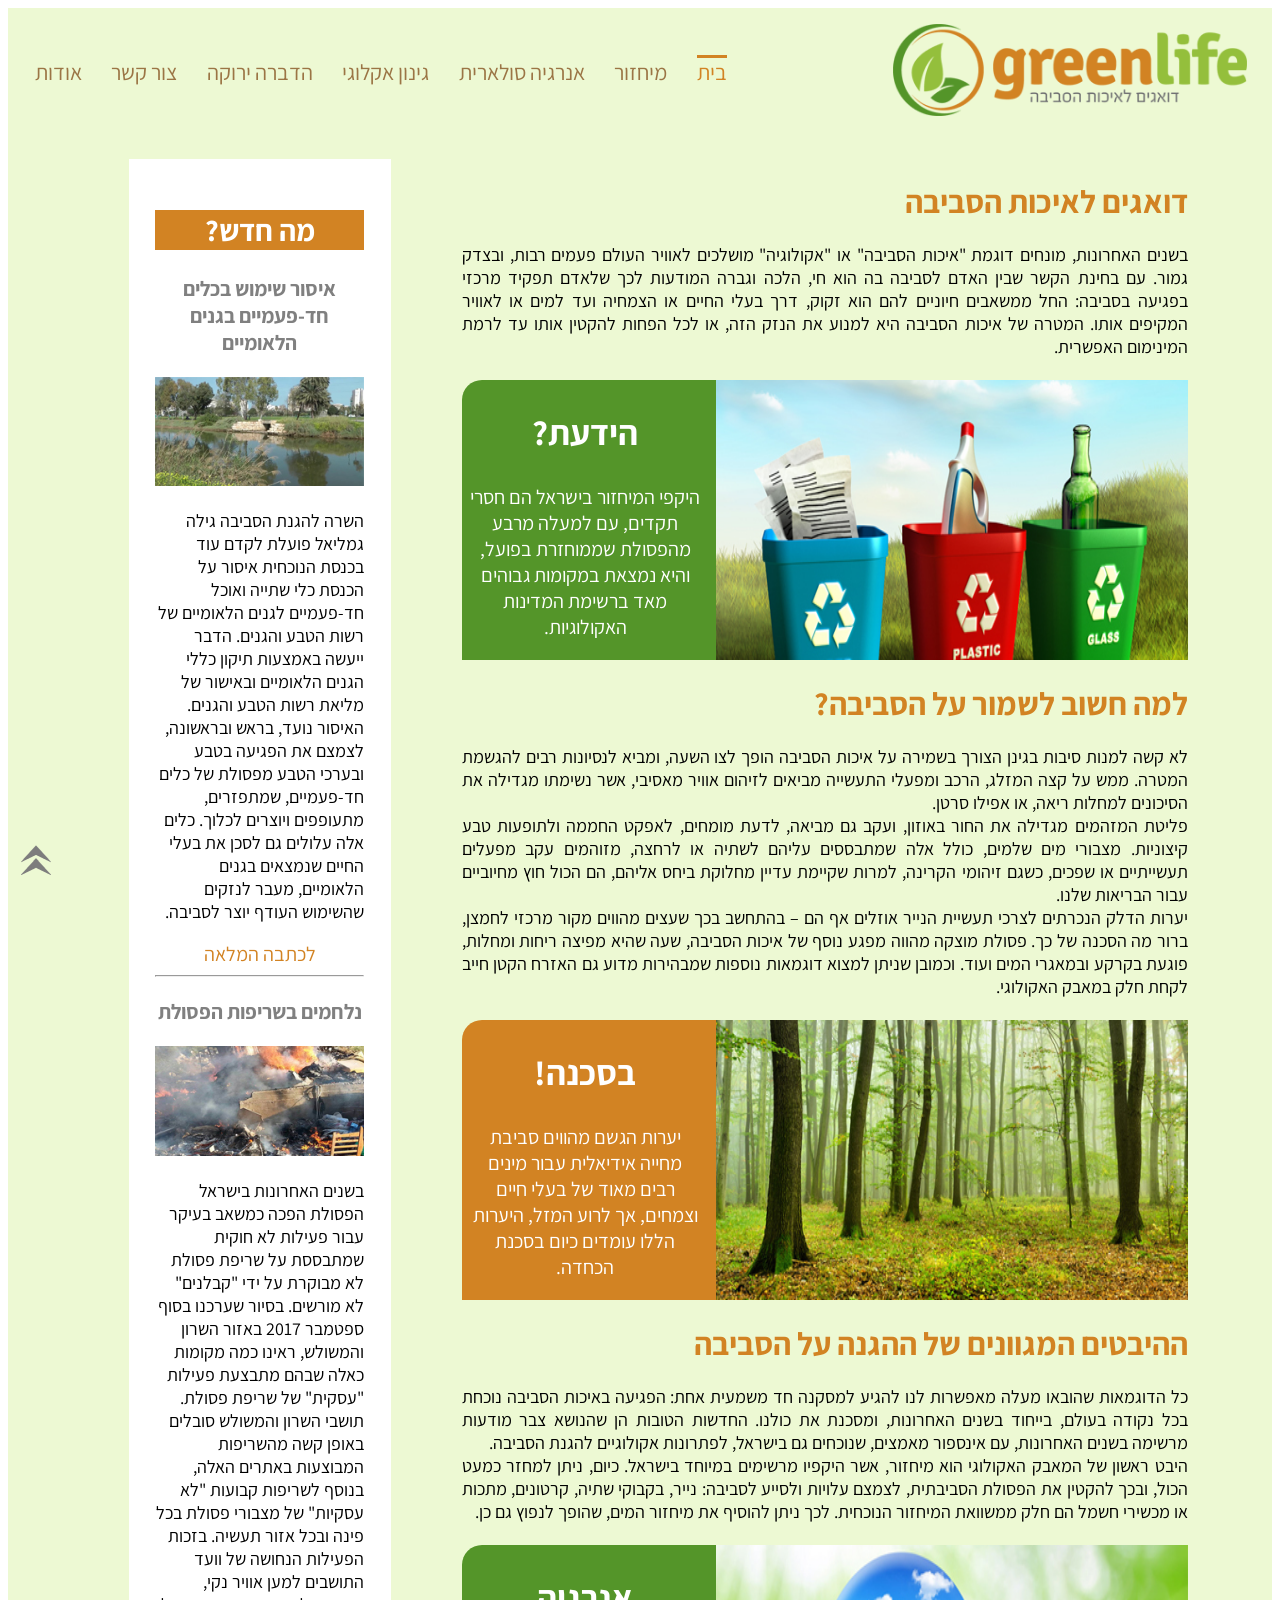
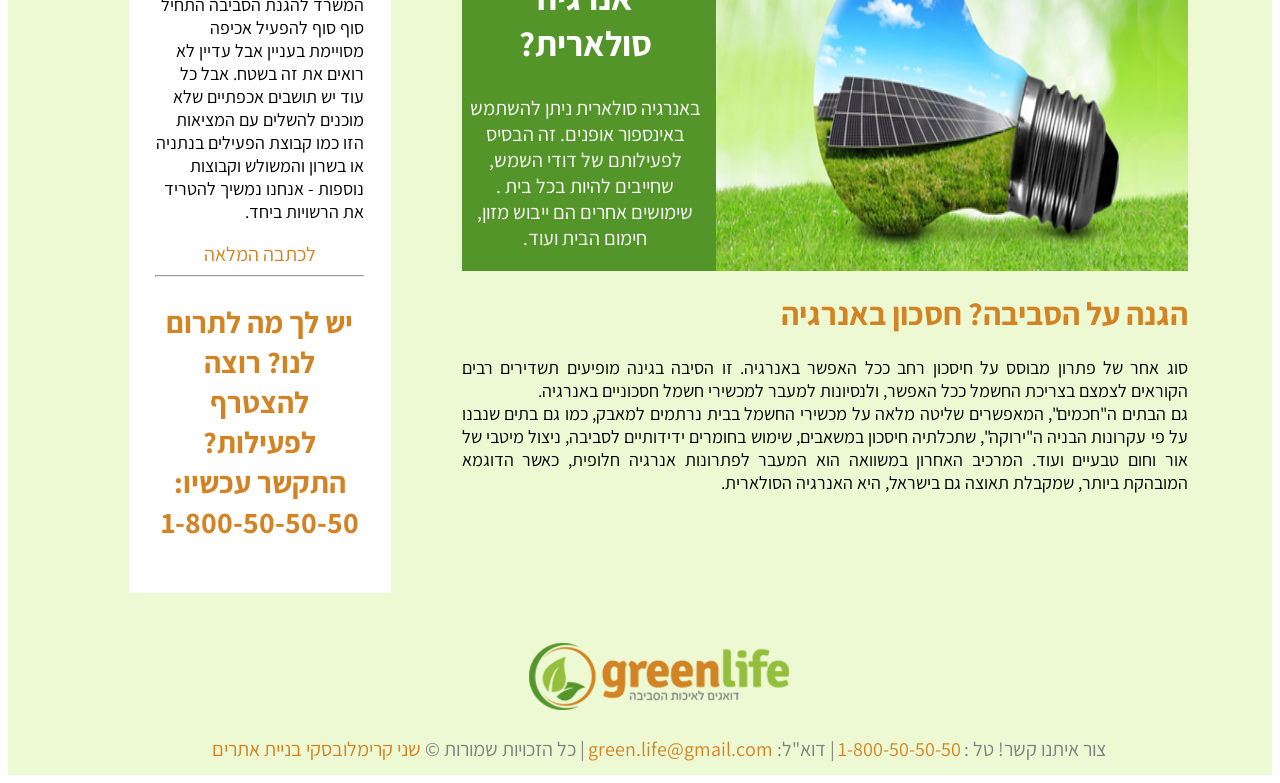
<file: index.html>
<!DOCTYPE html>
<html lang="he">

<head>
    <meta charset="UTF-8">
    <meta name="viewport" content="width=device-width, initial-scale=1.0">
    <meta http-equiv="X-UA-Compatible" content="ie=edge">
    <title>green life דואגים לאיכות הסביבה </title>
    <link rel="stylesheet" href="style.css" type="text/css" />
    <link rel="icon" href="images/iconginun2.png" type="image/icon type">
</head>

<body>

    <div class="header">

        <div id="headerContent">
            <a href="index.html">
                <img src="images/logo-green-life.png">
            </a>
        </div>

        <nav>
            <a class="current" href="index.html">בית</a>
            <a href="html/michzur.html">מיחזור</a>
            <a href="html/solarit.html">אנרגיה סולארית</a>
            <a href="html/ginun.html">גינון אקלוגי</a>
            <a href="html/hadbara.html">הדברה ירוקה</a>
            <a href="html/contact.html">צור קשר</a>
            <a href="html/odot.html">אודות</a>
        </nav>
    </div>

    <div class="content">

        <main>

            <h1>דואגים לאיכות הסביבה</h1>
            <p>
                בשנים האחרונות, מונחים דוגמת "איכות הסביבה" או "אקולוגיה" מושלכים לאוויר העולם פעמים רבות, ובצדק גמור.
                עם בחינת הקשר שבין
                האדם לסביבה בה הוא חי, הלכה וגברה המודעות לכך שלאדם תפקיד מרכזי בפגיעה בסביבה: החל ממשאבים חיוניים להם
                הוא
                זקוק, דרך בעלי החיים או הצמחיה ועד למים או לאוויר המקיפים אותו. המטרה של איכות הסביבה היא למנוע את הנזק
                הזה,
                או לכל הפחות להקטין אותו עד לרמת המינימום האפשרית.
            </p>

            <div class="boxs">
                <img src="images/michzur.jpg">
                <article>
                    <h2>הידעת?</h2>
                    <p>
                        היקפי המיחזור בישראל הם חסרי תקדים, עם למעלה מרבע מהפסולת שממוחזרת בפועל, והיא נמצאת במקומות
                        גבוהים מאד ברשימת המדינות האקולוגיות.
                    </p>
                </article>
            </div>

            <h1> למה חשוב לשמור על הסביבה? </h1>
            <p>
                לא קשה למנות סיבות בגינן הצורך בשמירה על איכות הסביבה הופך לצו השעה, ומביא לנסיונות רבים להגשמת המטרה.
                ממש על קצה המזלג,
                הרכב ומפעלי התעשייה מביאים לזיהום אוויר מאסיבי, אשר נשימתו מגדילה את הסיכונים למחלות ריאה, או אפילו
                סרטן.<br> פליטת המזהמים מגדילה את החור באוזון, ועקב גם מביאה, לדעת מומחים, לאפקט החממה ולתופעות טבע
                קיצוניות. מצבורי
                מים שלמים, כולל אלה שמתבססים עליהם לשתיה או לרחצה, מזוהמים עקב מפעלים תעשייתיים או שפכים, כשגם זיהומי
                הקרינה,
                למרות שקיימת עדיין מחלוקת ביחס אליהם, הם הכול חוץ מחיוביים עבור הבריאות שלנו.<br> יערות הדלק הנכרתים
                לצרכי
                תעשיית הנייר אוזלים אף הם – בהתחשב בכך שעצים מהווים מקור מרכזי לחמצן, ברור מה הסכנה של כך. פסולת מוצקה
                מהווה
                מפגע נוסף של איכות הסביבה, שעה שהיא מפיצה ריחות ומחלות, פוגעת בקרקע ובמאגרי המים ועוד. וכמובן שניתן
                למצוא
                דוגמאות נוספות שמבהירות מדוע גם האזרח הקטן חייב לקחת חלק במאבק האקולוגי.
            </p>
            <div class="boxs">
                <img src="images/yaar.jpg">

                <article>
                    <h2>בסכנה!</h2>
                    <p>
                        יערות הגשם מהווים סביבת מחייה אידיאלית עבור מינים רבים מאוד של בעלי חיים וצמחים, אך לרוע המזל,
                        היערות הללו עומדים כיום בסכנת
                        הכחדה.
                    </p>
                </article>
            </div>

            <h1> ההיבטים המגוונים של ההגנה על הסביבה</h1>
            <p>
                כל הדוגמאות שהובאו מעלה מאפשרות לנו להגיע למסקנה חד משמעית אחת: הפגיעה באיכות הסביבה נוכחת בכל נקודה
                בעולם, בייחוד בשנים
                האחרונות, ומסכנת את כולנו. החדשות הטובות הן שהנושא צבר מודעות מרשימה בשנים האחרונות, עם אינספור מאמצים,
                שנוכחים
                גם בישראל, לפתרונות אקולוגיים להגנת הסביבה.<br> היבט ראשון של המאבק האקולוגי הוא מיחזור,
                אשר היקפיו מרשימים במיוחד בישראל. כיום, ניתן למחזר כמעט הכול, ובכך להקטין את הפסולת הסביבתית, לצמצם
                עלויות
                ולסייע לסביבה: נייר, בקבוקי שתיה, קרטונים, מתכות או מכשירי חשמל הם חלק ממשוואת המיחזור הנוכחית. לכך ניתן
                להוסיף את מיחזור המים, שהופך לנפוץ גם כן.
            </p>

            <div class="boxs">
                <img src="images/solarit.jpg">
                <article class="art-Boxs">
                    <h2>אנרגיה סולארית?</h2>
                    <p>
                        באנרגיה סולארית ניתן להשתמש באינספור אופנים. זה הבסיס לפעילותם של דודי השמש, שחייבים להיות בכל
                        בית . שימושים אחרים הם ייבוש
                        מזון, חימום הבית ועוד.
                    </p>
                </article>
            </div>

            <h1>הגנה על הסביבה? חסכון באנרגיה</h1>
            <p>סוג אחר של פתרון מבוסס על חיסכון רחב ככל האפשר באנרגיה. זו הסיבה בגינה מופיעים תשדירים רבים הקוראים לצמצם
                בצריכת
                החשמל ככל האפשר, ולנסיונות למעבר למכשירי חשמל חסכוניים באנרגיה. <br>גם הבתים ה"חכמים", המאפשרים שליטה
                מלאה
                על מכשירי החשמל בבית נרתמים למאבק, כמו גם בתים שנבנו על פי עקרונות הבניה ה"ירוקה", שתכלתיה חיסכון
                במשאבים,
                שימוש בחומרים ידידותיים לסביבה, ניצול מיטבי של אור וחום טבעיים ועוד. המרכיב האחרון במשוואה הוא המעבר
                לפתרונות
                אנרגיה חלופית, כאשר הדוגמא המובהקת ביותר, שמקבלת תאוצה גם בישראל, היא האנרגיה הסולארית.
            </p>

        </main>

        <aside>
            <div class="contactIndex">
                <h2>מה חדש?</h2>
                <h3>איסור שימוש בכלים חד-פעמיים בגנים הלאומיים</h3>
                <img src="images/park.jpg">
                <p>השרה להגנת הסביבה גילה גמליאל פועלת לקדם עוד בכנסת הנוכחית איסור על הכנסת כלי שתייה ואוכל חד-פעמיים
                    לגנים
                    הלאומיים
                    של רשות הטבע והגנים. הדבר ייעשה באמצעות תיקון כללי הגנים הלאומיים ובאישור של מליאת רשות הטבע והגנים.
                    האיסור
                    נועד, בראש ובראשונה, לצמצם את הפגיעה בטבע ובערכי הטבע מפסולת של כלים חד-פעמיים, שמתפזרים, מתעופפים
                    ויוצרים
                    לכלוך. כלים אלה עלולים גם לסכן את בעלי החיים שנמצאים בגנים הלאומיים, מעבר לנזקים שהשימוש העודף יוצר
                    לסביבה.
                </p>
                <div class="fullArticle">
                    <a>לכתבה המלאה</a>
                </div>
                <hr>

                <h3>נלחמים בשריפות הפסולת</h3>
                <img src="images/psolet.jpg">
                <p>
                    בשנים האחרונות בישראל הפסולת הפכה כמשאב בעיקר עבור פעילות לא חוקית שמתבססת על שריפת פסולת לא מבוקרת
                    על
                    ידי "קבלנים" לא מורשים.
                    בסיור שערכנו בסוף ספטמבר 2017 באזור השרון והמשולש, ראינו כמה מקומות כאלה שבהם מתבצעת פעילות "עסקית"
                    של
                    שריפת
                    פסולת. תושבי השרון והמשולש סובלים באופן קשה מהשריפות המבוצעות באתרים האלה, בנוסף לשריפות קבועות "לא
                    עסקיות"
                    של מצבורי פסולת בכל פינה ובכל אזור תעשיה. בזכות הפעילות הנחושה של וועד התושבים למען אוויר נקי, המשרד
                    להגנת
                    הסביבה התחיל סוף סוף להפעיל אכיפה מסויימת בעניין אבל עדיין לא רואים את זה בשטח. אבל כל עוד יש תושבים
                    אכפתיים
                    שלא מוכנים להשלים עם המציאות הזו כמו קבוצת הפעילים בנתניה או בשרון והמשולש וקבוצות נוספות - אנחנו
                    נמשיך
                    להטריד
                    את הרשויות ביחד.
                </p>
                <div class="fullArticle">
                    <a>לכתבה המלאה</a>
                </div>
                <hr>

                <h1>יש לך מה לתרום לנו? רוצה להצטרף לפעילות?<br> התקשר עכשיו:
                    <br>
                    <a href="tel:1-800-50-50-50">1-800-50-50-50</a>
                </h1>
            </div>
        </aside>
    </div>

    <footer>
        <img src="images/logo-green-lifekatan.png">
        <div>
            <br>
            <label> צור איתנו קשר! טל :</label>
            <a href="tel:1-800-50-50-50"> 1-800-50-50-50</a>
            <label> | דוא"ל: </label>
            <a href="mailto:green.life@gmail.com"> green.life@gmail.com</a>
            <label> | כל הזכויות שמורות &copy; </label>
            <a href="mailto:sh0533175395@gmail.com">שני קרימלובסקי בניית אתרים</a>
        </div>
    </footer>

    <div class="chets">
        <a href="#">
            <img src="images/chets.png">
        </a>
    </div>
</body>

</html>
</file>
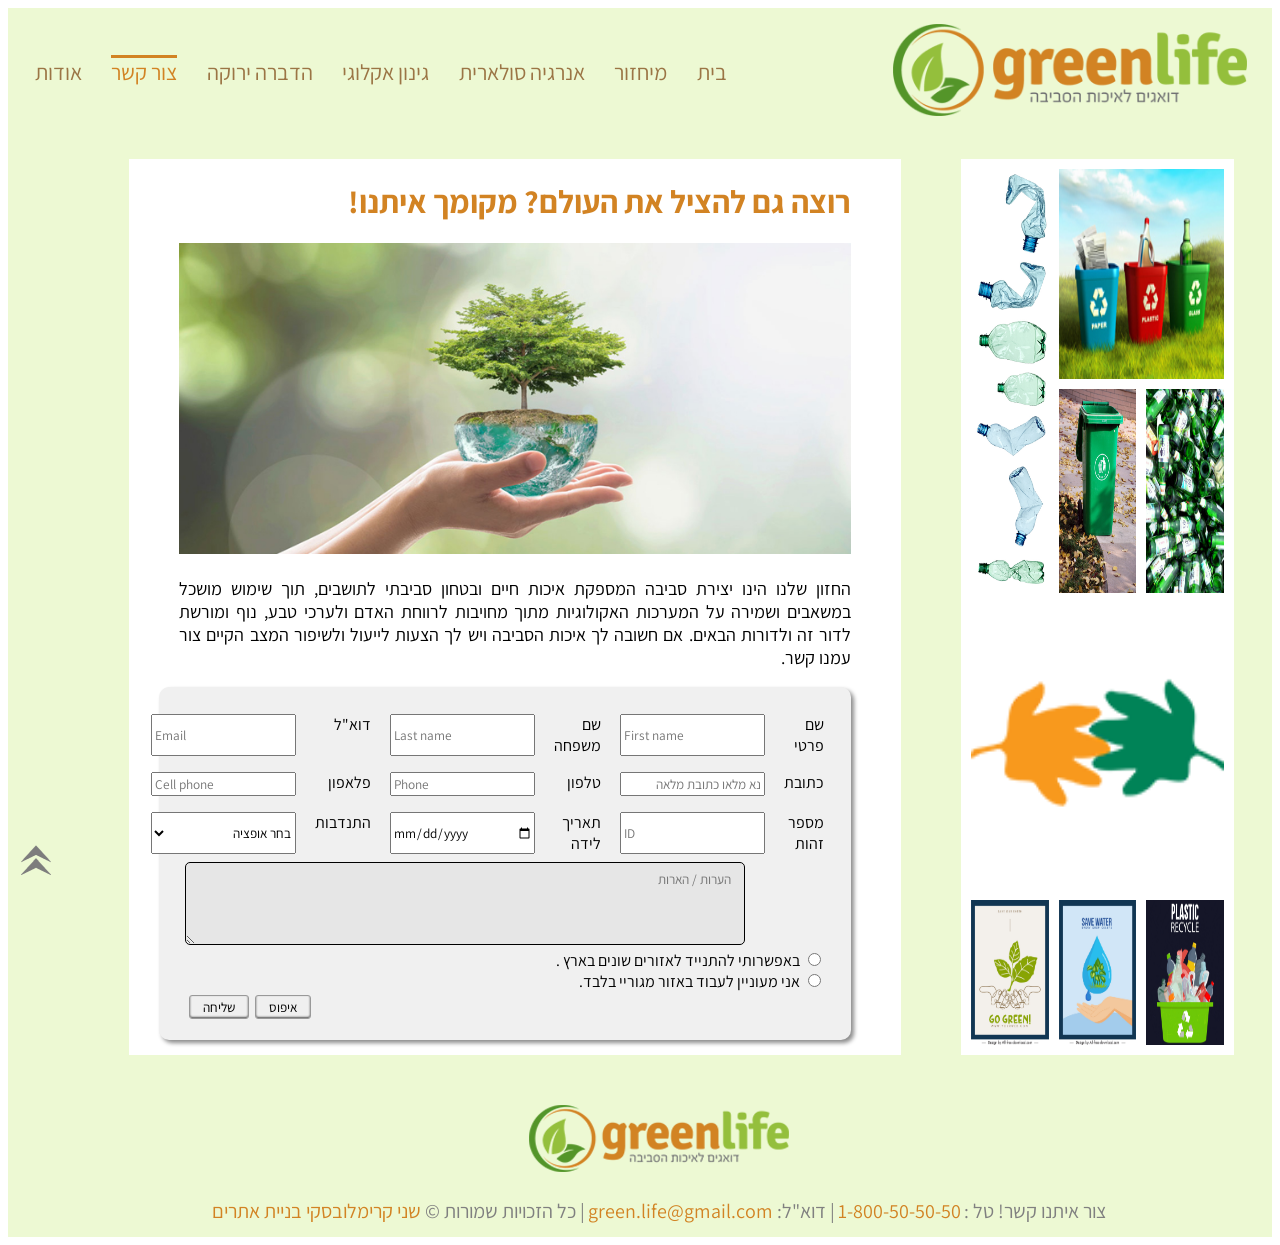
<file: html/contact.html>
<!DOCTYPE html>
<html lang="he">

<head>
    <meta charset="UTF-8">
    <meta name="viewport" content="width=device-width, initial-scale=1.0">
    <meta http-equiv="X-UA-Compatible" content="ie=edge">
    <title>דואג לאיכות הסביבה? צור קשר</title>
    <link rel="stylesheet" href="../style.css" type="text/css" />
    <link rel="stylesheet" href="../pageStyle.css" type="text/css" />
    <link rel="icon" href="../images/iconginun2.png" type="image/icon type">
</head>

<body>

    <div class="header">

        <div id="headerContent">
            <a href="../index.html">
                <img src="../images/logo-green-life.png">
            </a>
        </div>

        <nav>
            <a href="../index.html">בית</a>
            <a href="michzur.html">מיחזור</a>
            <a href="solarit.html">אנרגיה סולארית</a>
            <a href="ginun.html">גינון אקלוגי</a>
            <a href="hadbara.html">הדברה ירוקה</a>
            <a class="current" href="contact.html">צור קשר</a>
            <a href="odot.html">אודות</a>
        </nav>
    </div>
    <div class="page-content page-content-contact">
        <aside class="contact-aside">
            <div class="grid-container">
                <div class="grid-item item1"><img src="../images/recycling.jpg" alt=""></div>
                <div class="grid-item item2"><img src="../images/5.jpg" alt=""></div>
                <div class="grid-item item3"><img src="../images/3.jpg" alt=""></div>
                <div class="grid-item item4"><img src="../images/4.jpg" alt=""></div>
                <div class="grid-item item5"><img src="../images/2.png" alt=""></div>
                <div class="grid-item item6"><img src="../images/6.jpg" alt=""></div>
                <div class="grid-item item7"><img src="../images/7.jpg" alt=""></div>
                <div class="grid-item item8"><img src="../images/8.jpg" alt=""></div>
            </div>
        </aside>

        <main class="mainContact">

            <h1 id="contactTitle">רוצה גם להציל את העולם? מקומך איתנו!</h1>
            <img src="../images/kadur.jpg">

            <p>
                החזון שלנו הינו יצירת סביבה המספקת איכות חיים ובטחון סביבתי לתושבים, תוך שימוש מושכל במשאבים ושמירה על
                המערכות האקולוגיות
                מתוך מחויבות לרווחת האדם ולערכי טבע, נוף ומורשת לדור זה ולדורות הבאים. אם חשובה לך איכות הסביבה ויש לך
                הצעות
                לייעול ולשיפור המצב הקיים צור עמנו קשר.
            </p>

            <form class="boxForm" action="/action_page.php">
                <div class="formBox">
                    <label for="fname" min="2" max="12">שם פרטי</label>
                    <input type="text" id="fname" name="fname" dir="ltr" placeholder="First name" minlength="2"
                        maxlength="12">

                    <label for="lname">שם משפחה</label>
                    <input type="text" id="lname" name="lname" dir="ltr" placeholder="Last name" minlength="2"
                        maxlength="15">

                    <label for="mail">דוא"ל</label>
                    <input type="email" id="email" name="email" dir="ltr" placeholder="Email">

                    <label for="address">כתובת</label>
                    <input type="address" id="address" name="address" dir="rtl" placeholder="נא מלאו כתובת מלאה">

                    <label for="phone">טלפון</label>
                    <input type="phone" id="phone" name="phone" dir="ltr" placeholder="Phone" maxlength="9">

                    <label for="Cphone">פלאפון</label>
                    <input type="Cphone" id="Cphone" name="Cphone" dir="ltr" placeholder="Cell phone" maxlength="10">

                    <label for="ID"> מספר זהות</label>
                    <input type="ID" id="ID" name="ID" dir="ltr" placeholder="ID" maxlength="9">

                    <label for="date">תאריך לידה</label>
                    <input type="date" id="date" name="date" dir="ltr">

                    <label for="volunteering"> התנדבות</label>
                    <select name="volunteering" id="volunteering" placeholder="בחר אופציה">
                        <option value="" disabled selected>בחר אופציה</option>
                        <option value=""> גינון עירוני </option>
                        <option value=""> הסברה לתלמידים </option>
                        <option value=""> בקרת זיהום בבתי חולים </option>
                        <option value=""> פיקוח על יערות </option>
                    </select>
                </div>
                <br>

                <textarea name="text" id="text" placeholder="הערות / הארות" cols="30" rows="4"></textarea>
                <br>

                <input type="radio" id="car" name="car" value="car">
                <label for="male"> באפשרותי להתנייד לאזורים שונים בארץ .</label>
                <br>
                <input type="radio" id="nocar" name="car" value="nocar">
                <label for="female"> אני מעוניין לעבוד באזור מגוריי בלבד.</label>
                <br>

                <input type="submit" value="שליחה">
                <input type="reset" value="איפוס">
                <br>

            </form>
        </main>
    </div>

    <footer>
        <img src="../images/logo-green-lifekatan.png">
        <div>
            <br>
            <label> צור איתנו קשר! טל :</label>
            <a href="tel:1-800-50-50-50"> 1-800-50-50-50</a>
            <label> | דוא"ל: </label>
            <a href="mailto:green.life@gmail.com"> green.life@gmail.com</a>
            <label> | כל הזכויות שמורות &copy; </label>
            <a href="mailto:sh0533175395@gmail.com">שני קרימלובסקי בניית אתרים</a>
        </div>
    </footer>
    <div class="chets">
        <a href="#">
            <img src="../images/chets.png">
        </a>
    </div>
</body>

</html>
</file>
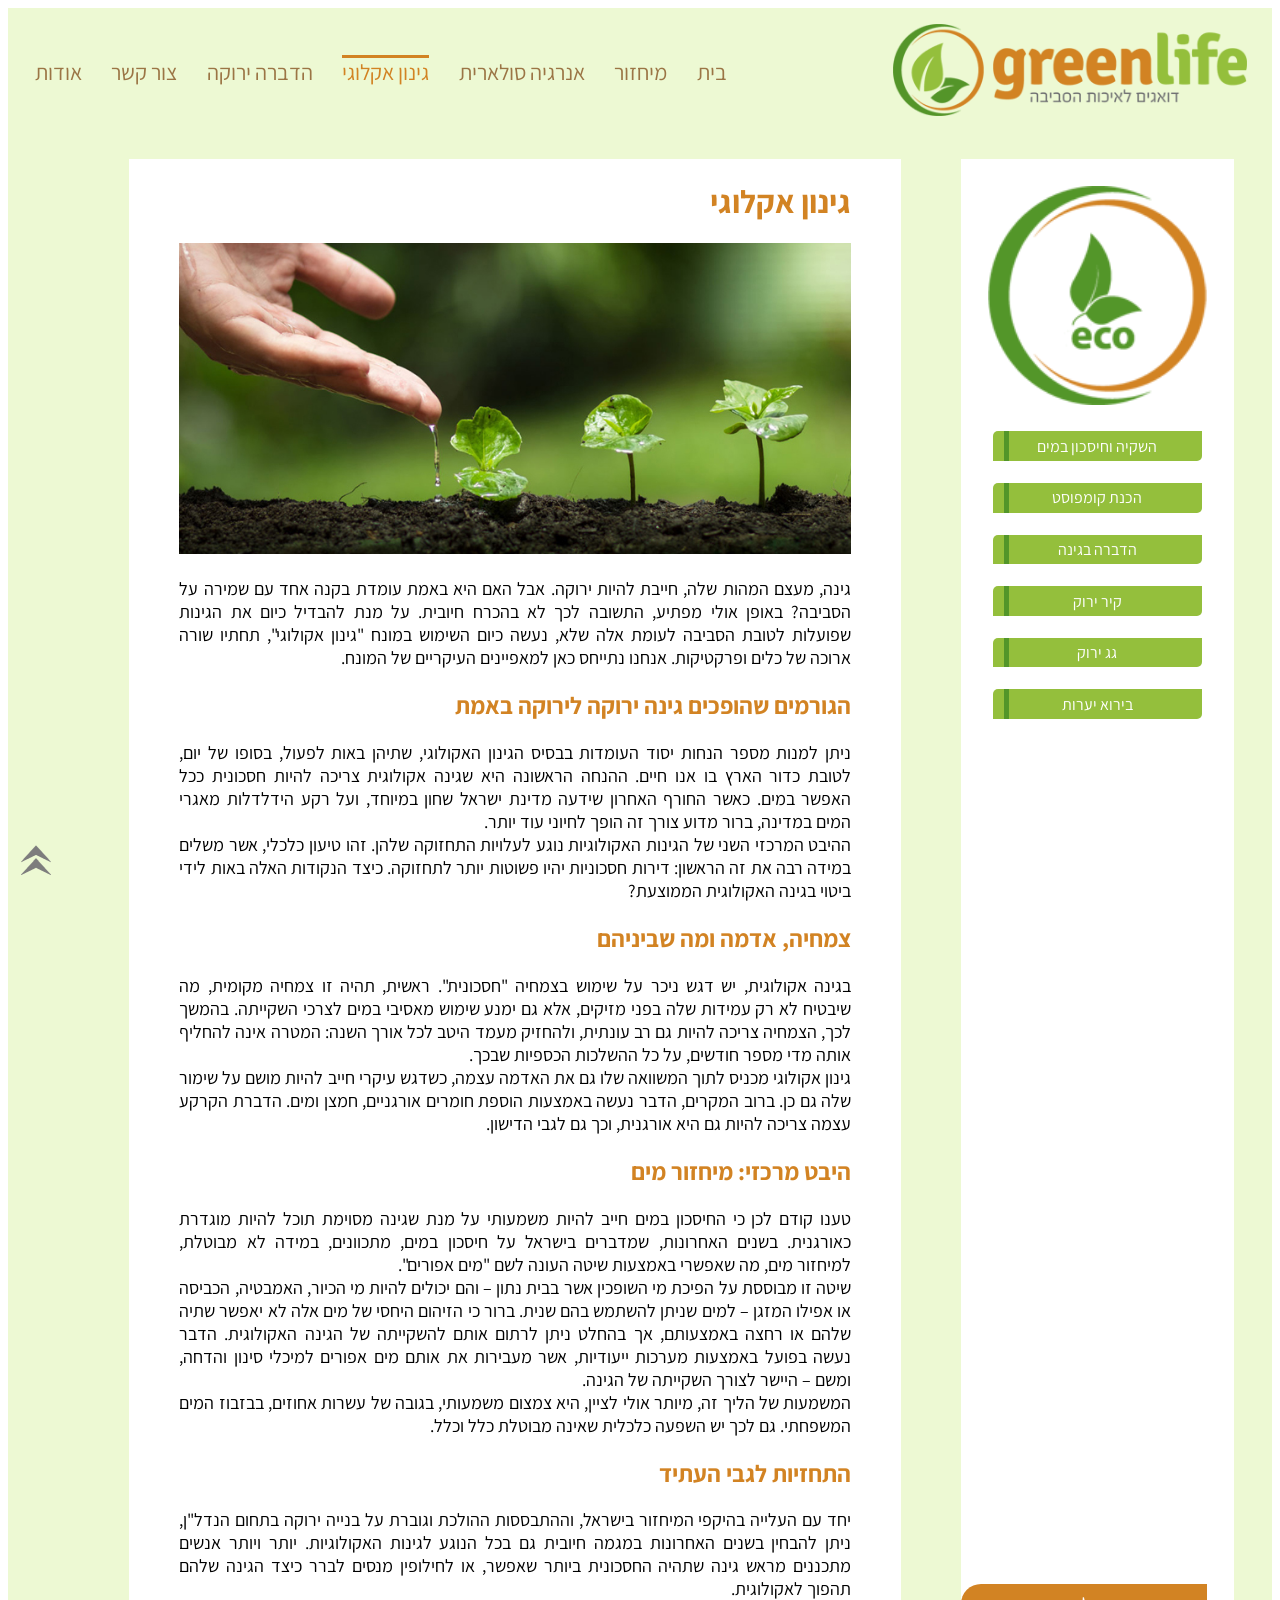
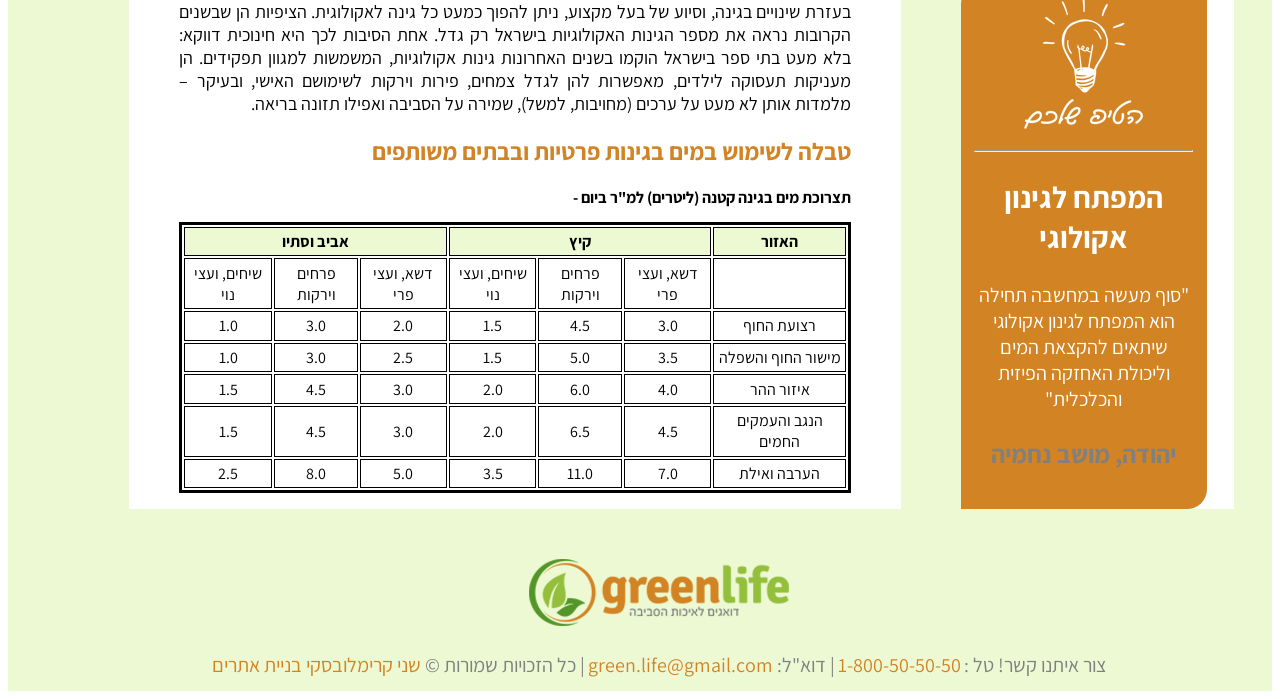
<file: html/ginun.html>
<!DOCTYPE html>
<html lang="he">

<head>
    <meta charset="UTF-8">
    <meta name="viewport" content="width=device-width, initial-scale=1.0">
    <meta http-equiv="X-UA-Compatible" content="ie=edge">
    <title> גינון אקולוגי העתיד כבר כאן</title>
    <link rel="stylesheet" href="../style.css" type="text/css" />
    <link rel="stylesheet" href="../pageStyle.css" type="text/css" />
    <link rel="icon" href="../images/iconginun2.png" type="image/icon type">
</head>

<body>

    <div class="header">

        <div id="headerContent">
            <a href="../index.html">
                 <img src="../images/logo-green-life.png"> 
            </a>
        </div>

        <nav>
            <a href="../index.html">בית</a>
            <a href="michzur.html">מיחזור</a>
            <a href="solarit.html">אנרגיה סולארית</a>
            <a class="current" href="ginun.html">גינון אקלוגי</a>
            <a href="hadbara.html">הדברה ירוקה</a>
            <a href="contact.html">צור קשר</a>
            <a href="odot.html">אודות</a>
        </nav>
    </div>

    <div class="page-content">
        <aside>

            <img src="../images/iconginun2.png" class="animationImg">
            <br>
            <div class="rectangle">
                <a href="#">השקיה וחיסכון במים</a>
                <br>
                <a href="#">הכנת קומפוסט</a>
                <br>
                <a href="#">הדברה בגינה </a>
                <br>
                <a href="#">  קיר ירוק</a>
                <br>
                <a href="#">  גג ירוק</a>
                <br>
                <a href="#">  בירוא יערות</a>
            </div>

            <div class="boxTip">
                <img src="../images/icontip.png">
                <hr>
                <h2>המפתח לגינון אקולוגי</h2>
                <p>
                    "סוף מעשה במחשבה תחילה הוא המפתח לגינון אקולוגי שיתאים להקצאת המים וליכולת האחזקה הפיזית והכלכלית"
                </p>
                <h3>יהודה, מושב נחמיה</h3>
            </div>
        </aside>


        <main>

            <h1>גינון אקלוגי</h1>
            <img src="../images/gina.jpg">
            <p>
                גינה, מעצם המהות שלה, חייבת להיות ירוקה. אבל האם היא באמת עומדת בקנה אחד עם שמירה על הסביבה? באופן אולי מפתיע, התשובה לכך
                לא בהכרח חיובית. על מנת להבדיל כיום את הגינות שפועלות לטובת הסביבה לעומת אלה שלא, נעשה כיום השימוש במונח
                "גינון אקולוגי", תחתיו שורה ארוכה של כלים ופרקטיקות. אנחנו נתייחס כאן למאפיינים העיקריים של המונח.
            </p>


            <h2>הגורמים שהופכים גינה ירוקה לירוקה באמת </h2>
            <p>
                ניתן למנות מספר הנחות יסוד העומדות בבסיס הגינון האקולוגי, שתיהן באות לפעול, בסופו של יום, לטובת כדור הארץ בו אנו חיים. ההנחה
                הראשונה היא שגינה אקולוגית צריכה להיות חסכונית ככל האפשר במים. כאשר החורף האחרון שידעה מדינת ישראל שחון במיוחד,
                ועל רקע הידלדלות מאגרי המים במדינה, ברור מדוע צורך זה הופך לחיוני עוד יותר.<br> ההיבט המרכזי
                השני של הגינות האקולוגיות נוגע לעלויות התחזוקה שלהן. זהו טיעון כלכלי, אשר משלים במידה רבה את זה הראשון: דירות
                חסכוניות יהיו פשוטות יותר לתחזוקה. כיצד הנקודות האלה באות לידי ביטוי בגינה האקולוגית הממוצעת?
            </p>

            <h2>צמחיה, אדמה ומה שביניהם</h2>
            <p>
                בגינה אקולוגית, יש דגש ניכר על שימוש בצמחיה "חסכונית". ראשית, תהיה זו צמחיה מקומית, מה שיבטיח לא רק עמידות שלה בפני מזיקים,
                אלא גם ימנע שימוש מאסיבי במים לצרכי השקייתה. בהמשך לכך, הצמחיה צריכה להיות גם רב עונתית, ולהחזיק מעמד היטב
                לכל אורך השנה: המטרה אינה להחליף אותה מדי מספר חודשים, על כל ההשלכות הכספיות שבכך.<br> גינון
                אקולוגי מכניס לתוך המשוואה שלו גם את האדמה עצמה, כשדגש עיקרי חייב להיות מושם על שימור שלה גם כן. ברוב המקרים,
                הדבר נעשה באמצעות הוספת חומרים אורגניים, חמצן ומים. הדברת הקרקע עצמה צריכה להיות גם היא אורגנית, וכך גם לגבי
                הדישון.
            </p>

            <h2>היבט מרכזי: מיחזור מים</h2>
            <p>טענו קודם לכן כי החיסכון במים חייב להיות משמעותי על מנת שגינה מסוימת תוכל להיות מוגדרת כאורגנית. בשנים האחרונות,
                שמדברים בישראל על חיסכון במים, מתכוונים, במידה לא מבוטלת, למיחזור מים, מה שאפשרי באמצעות שיטה העונה לשם "מים
                אפורים".
                <br> שיטה זו מבוססת על הפיכת מי השופכין אשר בבית נתון – והם יכולים להיות מי הכיור, האמבטיה, הכביסה או אפילו
                המזגן – למים שניתן להשתמש בהם שנית. ברור כי הזיהום היחסי של מים אלה לא יאפשר שתיה שלהם או רחצה באמצעותם,
                אך בהחלט ניתן לרתום אותם להשקייתה של הגינה האקולוגית. הדבר נעשה בפועל באמצעות מערכות ייעודיות, אשר מעבירות
                את אותם מים אפורים למיכלי סינון והדחה, ומשם – היישר לצורך השקייתה של הגינה.<br> המשמעות של הליך זה, מיותר
                אולי לציין, היא צמצום משמעותי, בגובה של עשרות אחוזים, בבזבוז המים המשפחתי. גם לכך יש השפעה כלכלית שאינה מבוטלת
                כלל וכלל.
            </p>

            <h2>התחזיות לגבי העתיד</h2>
            <p>יחד עם העלייה בהיקפי המיחזור בישראל, וההתבססות ההולכת וגוברת על בנייה ירוקה בתחום הנדל"ן, ניתן להבחין בשנים האחרונות
                במגמה חיובית גם בכל הנוגע לגינות האקולוגיות. יותר ויותר אנשים מתכננים מראש גינה שתהיה החסכונית ביותר שאפשר,
                או לחילופין מנסים לברר כיצד הגינה שלהם תהפוך לאקולוגית.<br> בעזרת שינויים בגינה, וסיוע של בעל מקצוע, ניתן
                להפוך כמעט כל גינה לאקולוגית. הציפיות הן שבשנים הקרובות נראה את מספר הגינות האקולוגיות בישראל רק גדל. אחת
                הסיבות לכך היא חינוכית דווקא: בלא מעט בתי ספר בישראל הוקמו בשנים האחרונות גינות אקולוגיות, המשמשות למגוון
                תפקידים. הן מעניקות תעסוקה לילדים, מאפשרות להן לגדל צמחים, פירות וירקות לשימושם האישי, ובעיקר – מלמדות אותן
                לא מעט על ערכים (מחויבות, למשל), שמירה על הסביבה ואפילו תזונה בריאה.
            </p>

            <h2> טבלה לשימוש במים בגינות פרטיות ובבתים משותפים</h2>
            <strong>תצרוכת מים בגינה קטנה (ליטרים) למ"ר ביום - </strong>
            <table>
                <thead>
                    <tr>
                        <th>האזור</th>
                        <th colspan="3"> קיץ</th>
                        <th colspan="3"> אביב וסתיו</th>
                    </tr>
                </thead>
                <tbody>
                    <tr>
                        <td></td>
                        <td> דשא, ועצי פרי</td>
                        <td>פרחים וירקות</td>
                        <td>שיחים, ועצי נוי</td>
                        <td> דשא, ועצי פרי</td>
                        <td>פרחים וירקות</td>
                        <td>שיחים, ועצי נוי</td>
                    </tr>

                    <tr>
                        <td> רצועת החוף</td>
                        <td>3.0</td>
                        <td>4.5</td>
                        <td>1.5</td>
                        <td>2.0</td>
                        <td>3.0</td>
                        <td>1.0</td>
                    </tr>
                    <tr>
                        <td> מישור החוף והשפלה</td>
                        <td>3.5</td>
                        <td>5.0</td>
                        <td>1.5</td>
                        <td>2.5</td>
                        <td>3.0</td>
                        <td>1.0</td>
                    </tr>
                    <tr>
                        <td> איזור ההר</td>
                        <td>4.0</td>
                        <td>6.0</td>
                        <td>2.0</td>
                        <td>3.0</td>
                        <td>4.5</td>
                        <td>1.5</td>
                    </tr>
                    <tr>
                        <td> הנגב והעמקים החמים</td>
                        <td>4.5</td>
                        <td>6.5</td>
                        <td>2.0</td>
                        <td>3.0</td>
                        <td>4.5</td>
                        <td>1.5</td>
                    </tr>
                    <tr>
                        <td>הערבה ואילת</td>
                        <td>7.0</td>
                        <td>11.0</td>
                        <td>3.5</td>
                        <td>5.0</td>
                        <td>8.0</td>
                        <td>2.5</td>
                    </tr>
                </tbody>
            </table>

        </main>


    </div>
    <footer>
        <img src="../images/logo-green-lifekatan.png">
        <div>
            <br>
            <label> צור איתנו קשר! טל :</label>
            <a href="tel:1-800-50-50-50"> 1-800-50-50-50</a>
            <label> | דוא"ל: </label>
            <a href="mailto:green.life@gmail.com"> green.life@gmail.com</a>
            <label> | כל הזכויות שמורות &copy; </label>
            <a href="mailto:sh0533175395@gmail.com">שני קרימלובסקי בניית אתרים</a>
        </div>
    </footer>
    <div class="chets">
        <a href="#">
            <img src="../images/chets.png">
        </a>
    </div>

</body>

</html>
</file>
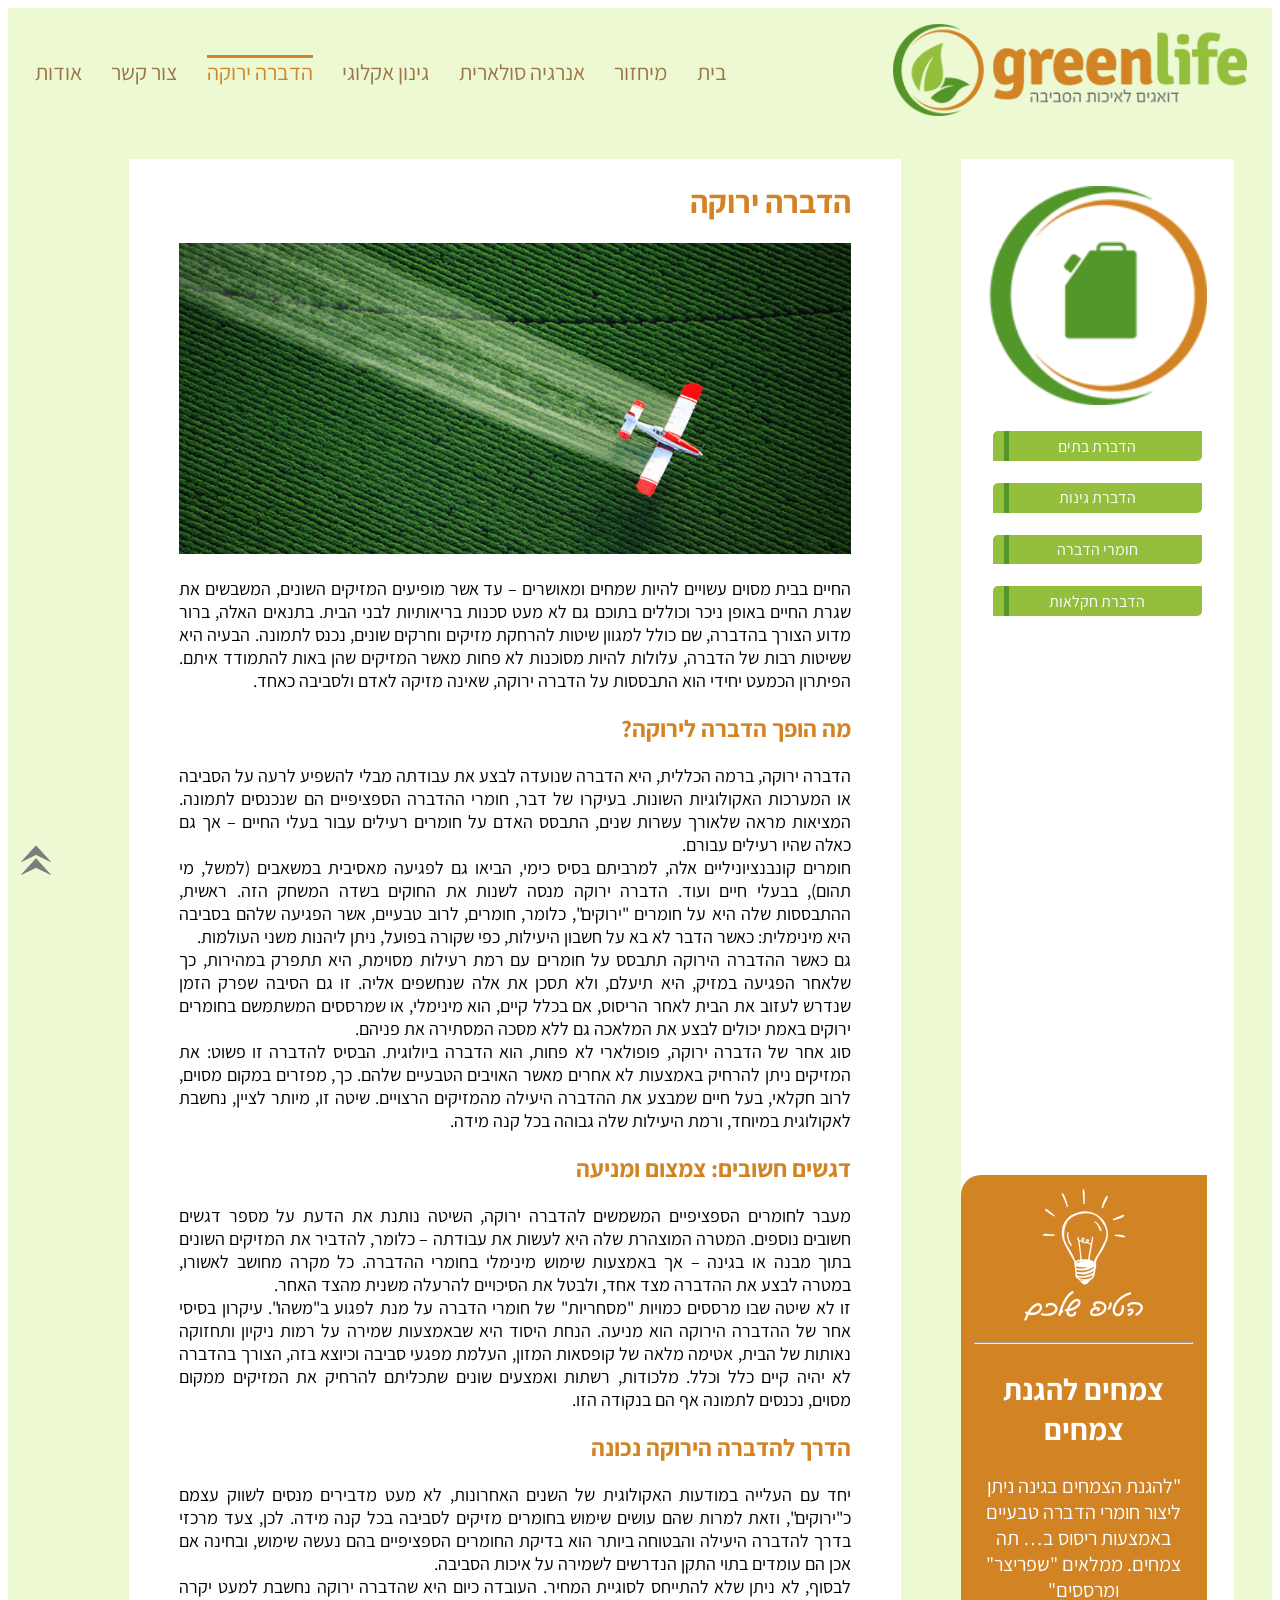
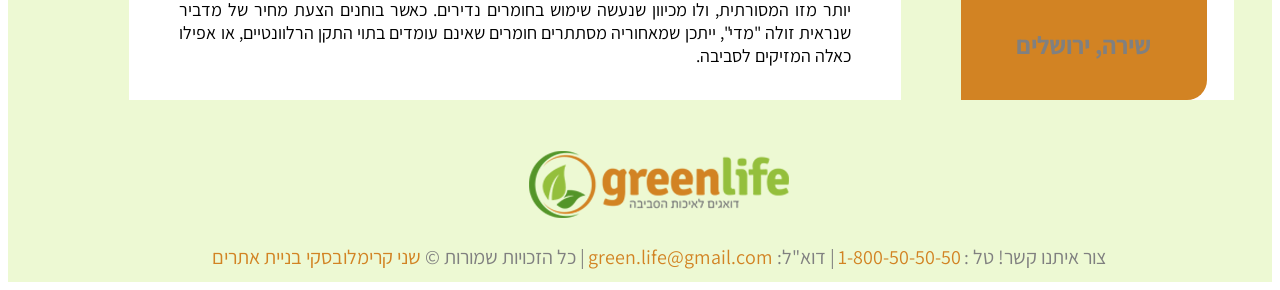
<file: html/hadbara.html>
<!DOCTYPE html>
<html lang="he">

<head>
    <meta charset="UTF-8">
    <meta name="viewport" content="width=device-width, initial-scale=1.0">
    <meta http-equiv="X-UA-Compatible" content="ie=edge">
    <title> הדברה ירוקה הדרך הנכונה</title>
    <link rel="stylesheet" href="../style.css" type="text/css" />
    <link rel="stylesheet" href="../pageStyle.css" type="text/css" />
    <link rel="icon" href="../images/iconginun2.png" type="image/icon type">
</head>

<body>

    <div class="header">

        <div id="headerContent">
            <a href="../index.html">
                 <img src="../images/logo-green-life.png"> 
            </a>
        </div>

        <nav>
            <a href="../index.html">בית</a>
            <a href="michzur.html">מיחזור</a>
            <a href="solarit.html">אנרגיה סולארית</a>
            <a href="ginun.html">גינון אקלוגי</a>
            <a class="current" href="hadbara.html">הדברה ירוקה</a>
            <a href="contact.html">צור קשר</a>
            <a href="odot.html">אודות</a>
        </nav>
    </div>
    <div class="page-content">
        <aside>

            <img src="../images/iconhadbara2.png" class="animationImg">
            <br>
            <div class="rectangle" >
                <a href="#">  הדברת בתים</a>
                <br>
                <a href="#"> הדברת גינות</a>
                <br>
                <a href="#"> חומרי הדברה </a>
                <br>
                <a href="#">   הדברת חקלאות</a>
            </div>

            <div class="boxTip">
                <img src="../images/icontip.png">
                <hr>
                <h2> צמחים להגנת צמחים</h2>
                <p>
                    "להגנת הצמחים בגינה ניתן ליצור חומרי הדברה טבעיים באמצעות ריסוס ב… תה צמחים. ממלאים "שפריצר" ומרססים"
                </p>
                <h3>שירה, ירושלים</h3>
            </div>
        </aside>

        <main>

            <h1>הדברה ירוקה</h1>
            <img src="../images/hadbara.jpg">
            <p>
                החיים בבית מסוים עשויים להיות שמחים ומאושרים – עד אשר מופיעים המזיקים השונים, המשבשים את שגרת החיים באופן ניכר וכוללים בתוכם
                גם לא מעט סכנות בריאותיות לבני הבית. בתנאים האלה, ברור מדוע הצורך בהדברה, שם כולל למגוון שיטות להרחקת מזיקים
                וחרקים שונים, נכנס לתמונה. הבעיה היא ששיטות רבות של הדברה, עלולות להיות מסוכנות לא פחות מאשר המזיקים שהן
                באות להתמודד איתם. הפיתרון הכמעט יחידי הוא התבססות על הדברה ירוקה, שאינה מזיקה לאדם ולסביבה כאחד.
            </p>


            <h2>מה הופך הדברה לירוקה? </h2>
            <p>
                הדברה ירוקה, ברמה הכללית, היא הדברה שנועדה לבצע את עבודתה מבלי להשפיע לרעה על הסביבה או המערכות האקולוגיות השונות. בעיקרו
                של דבר, חומרי ההדברה הספציפיים הם שנכנסים לתמונה. המציאות מראה שלאורך עשרות שנים, התבסס האדם על חומרים רעילים
                עבור בעלי החיים – אך גם כאלה שהיו רעילים עבורם.<br> חומרים קונבנציוניליים אלה, למרביתם בסיס
                כימי, הביאו גם לפגיעה מאסיבית במשאבים (למשל, מי תהום), בבעלי חיים ועוד. הדברה ירוקה מנסה לשנות את החוקים
                בשדה המשחק הזה. ראשית, ההתבססות שלה היא על חומרים "ירוקים", כלומר, חומרים, לרוב טבעיים, אשר הפגיעה שלהם בסביבה
                היא מינימלית: כאשר הדבר לא בא על חשבון היעילות, כפי שקורה בפועל, ניתן ליהנות משני העולמות.<br> גם כאשר ההדברה
                הירוקה תתבסס על חומרים עם רמת רעילות מסוימת, היא תתפרק במהירות, כך שלאחר הפגיעה במזיק, היא תיעלם, ולא תסכן
                את אלה שנחשפים אליה. זו גם הסיבה שפרק הזמן שנדרש לעזוב את הבית לאחר הריסוס, אם בכלל קיים, הוא מינימלי, או
                שמרססים המשתמשם בחומרים ירוקים באמת יכולים לבצע את המלאכה גם ללא מסכה המסתירה את פניהם.<br> סוג אחר של הדברה
                ירוקה, פופולארי לא פחות, הוא הדברה ביולוגית. הבסיס להדברה זו פשוט: את המזיקים ניתן להרחיק באמצעות לא אחרים
                מאשר האויבים הטבעיים שלהם. כך, מפזרים במקום מסוים, לרוב חקלאי, בעל חיים שמבצע את ההדברה היעילה מהמזיקים הרצויים.
                שיטה זו, מיותר לציין, נחשבת לאקולוגית במיוחד, ורמת היעילות שלה גבוהה בכל קנה מידה.
            </p>

            <h2>דגשים חשובים: צמצום ומניעה</h2>
            <p>
                מעבר לחומרים הספציפיים המשמשים להדברה ירוקה, השיטה נותנת את הדעת על מספר דגשים חשובים נוספים. המטרה המוצהרת שלה היא לעשות
                את עבודתה – כלומר, להדביר את המזיקים השונים בתוך מבנה או בגינה – אך באמצעות שימוש מינימלי בחומרי ההדברה.
                כל מקרה מחושב לאשורו, במטרה לבצע את ההדברה מצד אחד, ולבטל את הסיכויים להרעלה משנית מהצד האחר. <br>זו
                לא שיטה שבו מרססים כמויות "מסחריות" של חומרי הדברה על מנת לפגוע ב"משהו". עיקרון בסיסי אחר של ההדברה הירוקה
                הוא מניעה. הנחת היסוד היא שבאמצעות שמירה על רמות ניקיון ותחזוקה נאותות של הבית, אטימה מלאה של קופסאות המזון,
                העלמת מפגעי סביבה וכיוצא בזה, הצורך בהדברה לא יהיה קיים כלל וכלל. מלכודות, רשתות ואמצעים שונים שתכליתם להרחיק
                את המזיקים ממקום מסוים, נכנסים לתמונה אף הם בנקודה הזו.
            </p>

            <h2>הדרך להדברה הירוקה נכונה</h2>
            <p>יחד עם העלייה במודעות האקולוגית של השנים האחרונות, לא מעט מדבירים מנסים לשווק עצמם כ"ירוקים", וזאת למרות שהם
                עושים שימוש בחומרים מזיקים לסביבה בכל קנה מידה. לכן, צעד מרכזי בדרך להדברה היעילה והבטוחה ביותר הוא בדיקת
                החומרים הספציפיים בהם נעשה שימוש, ובחינה אם אכן הם עומדים בתוי התקן הנדרשים לשמירה על איכות הסביבה. <br>לבסוף,
                לא ניתן שלא להתייחס לסוגיית המחיר. העובדה כיום היא שהדברה ירוקה נחשבת למעט יקרה יותר מזו המסורתית, ולו מכיוון
                שנעשה שימוש בחומרים נדירים. כאשר בוחנים הצעת מחיר של מדביר שנראית זולה "מדי", ייתכן שמאחוריה מסתתרים חומרים
                שאינם עומדים בתוי התקן הרלוונטיים, או אפילו כאלה המזיקים לסביבה.
            </p>

        </main>
    </div>
    <footer>
        <img src="../images/logo-green-lifekatan.png">
        <div>
            <br>
            <label> צור איתנו קשר! טל :</label>
            <a href="tel:1-800-50-50-50"> 1-800-50-50-50</a>
            <label> | דוא"ל: </label>
            <a href="mailto:green.life@gmail.com"> green.life@gmail.com</a>
            <label> | כל הזכויות שמורות &copy; </label>
            <a href="mailto:sh0533175395@gmail.com">שני קרימלובסקי בניית אתרים</a>
        </div>
    </footer>
    <div class="chets">
        <a href="#">
            <img src="../images/chets.png">
        </a>
    </div>

</body>

</html>
</file>
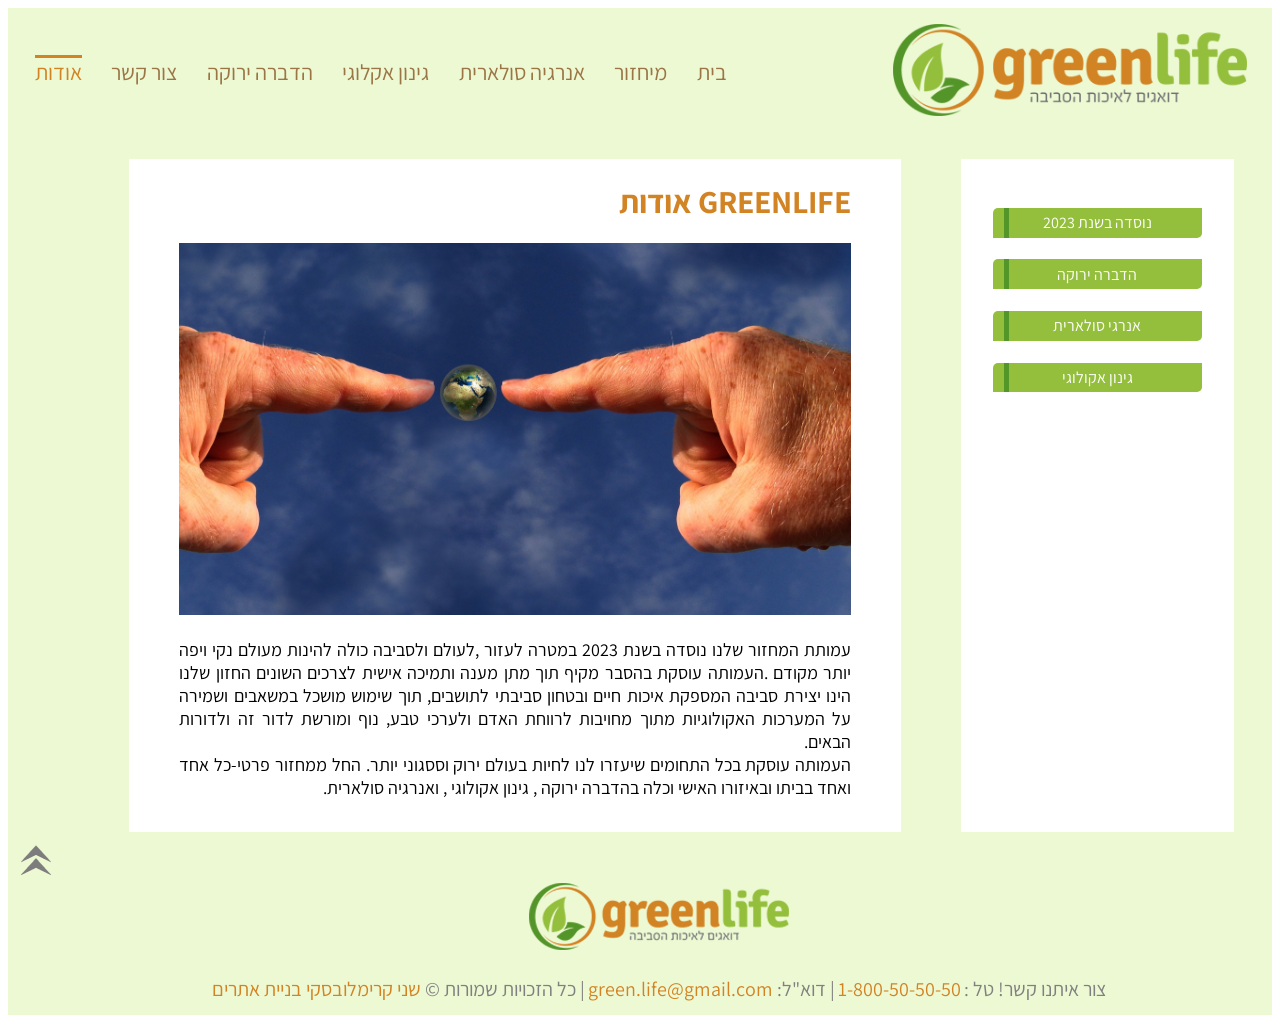
<file: html/odot.html>
<!DOCTYPE html>
<html lang="en">
<head>
    <meta charset="UTF-8">
    <meta http-equiv="X-UA-Compatible" content="IE=edge">
    <meta name="viewport" content="width=device-width, initial-scale=1.0">
    <title>דואג לאיכות הסביבה? צור קשר</title>
    <link rel="stylesheet" href="../style.css" type="text/css" />
    <link rel="stylesheet" href="../pageStyle.css" type="text/css" />
    <link rel="icon" href="../images/iconginun2.png" type="image/icon type">
</head>
<body>
    <div class="header">

        <div id="headerContent">
            <a href="../index.html">
                 <img src="../images/logo-green-life.png"> 
            </a>
        </div>

        <nav>
            <a href="../index.html">בית</a>
            <a href="michzur.html">מיחזור</a>
            <a href="solarit.html">אנרגיה סולארית</a>
            <a href="ginun.html">גינון אקלוגי</a>
            <a href="hadbara.html">הדברה ירוקה</a>
            <a href="contact.html">צור קשר</a>
            <a class="current" href="odot.html">אודות</a>
        </nav>
    </div>
    <div class="page-content">
        <aside>
              <div class="rectangle" >
                <a href="#">נוסדה בשנת 2023</a>
                <br>
                <a href="#">הדברה ירוקה</a>
                <br>
                <a href="#">אנרגי סולארית</a>
                <br>
                <a href="#">גינון אקולוגי</a>
                <br>
        </aside>

        <main>

            <h1 id="odotTitle">GREENLIFE אודות</h1>
          
            <img src="../images/imgOdot (2).jpg"> 
            <p>
                

        עמותת המחזור שלנו נוסדה בשנת 2023 במטרה לעזור
         ,לעולם ולסביבה כולה להינות מעולם נקי ויפה יותר מקודם
         .העמותה עוסקת בהסבר מקיף תוך מתן מענה ותמיכה אישית לצרכים השונים
        החזון שלנו הינו יצירת סביבה המספקת איכות חיים ובטחון סביבתי
          לתושבים, תוך שימוש מושכל במשאבים ושמירה על המערכות האקולוגיות
          מתוך מחויבות לרווחת האדם ולערכי טבע, נוף ומורשת לדור זה ולדורות הבאים.
         <br>
         העמותה עוסקת בכל התחומים שיעזרו לנו לחיות בעולם ירוק וססגוני יותר.
         החל ממחזור פרטי-כל אחד ואחד בביתו ובאיזורו האישי וכלה בהדברה ירוקה , גינון אקולוגי , ואנרגיה סולארית.


            </p>

        </main>
    </div>

    <footer>
        <img src="../images/logo-green-lifekatan.png">
        <div>
            <br>
            <label> צור איתנו קשר! טל :</label>
            <a href="tel:1-800-50-50-50"> 1-800-50-50-50</a>
            <label> | דוא"ל: </label>
            <a href="mailto:green.life@gmail.com"> green.life@gmail.com</a>
            <label> | כל הזכויות שמורות &copy; </label>
            <a href="mailto:sh0533175395@gmail.com">שני קרימלובסקי בניית אתרים</a>
        </div>
    </footer>

    <div class="chets">
        <a href="#">
            <img src="../images/chets.png">
        </a>
    </div>
</body>
</html>
</file>
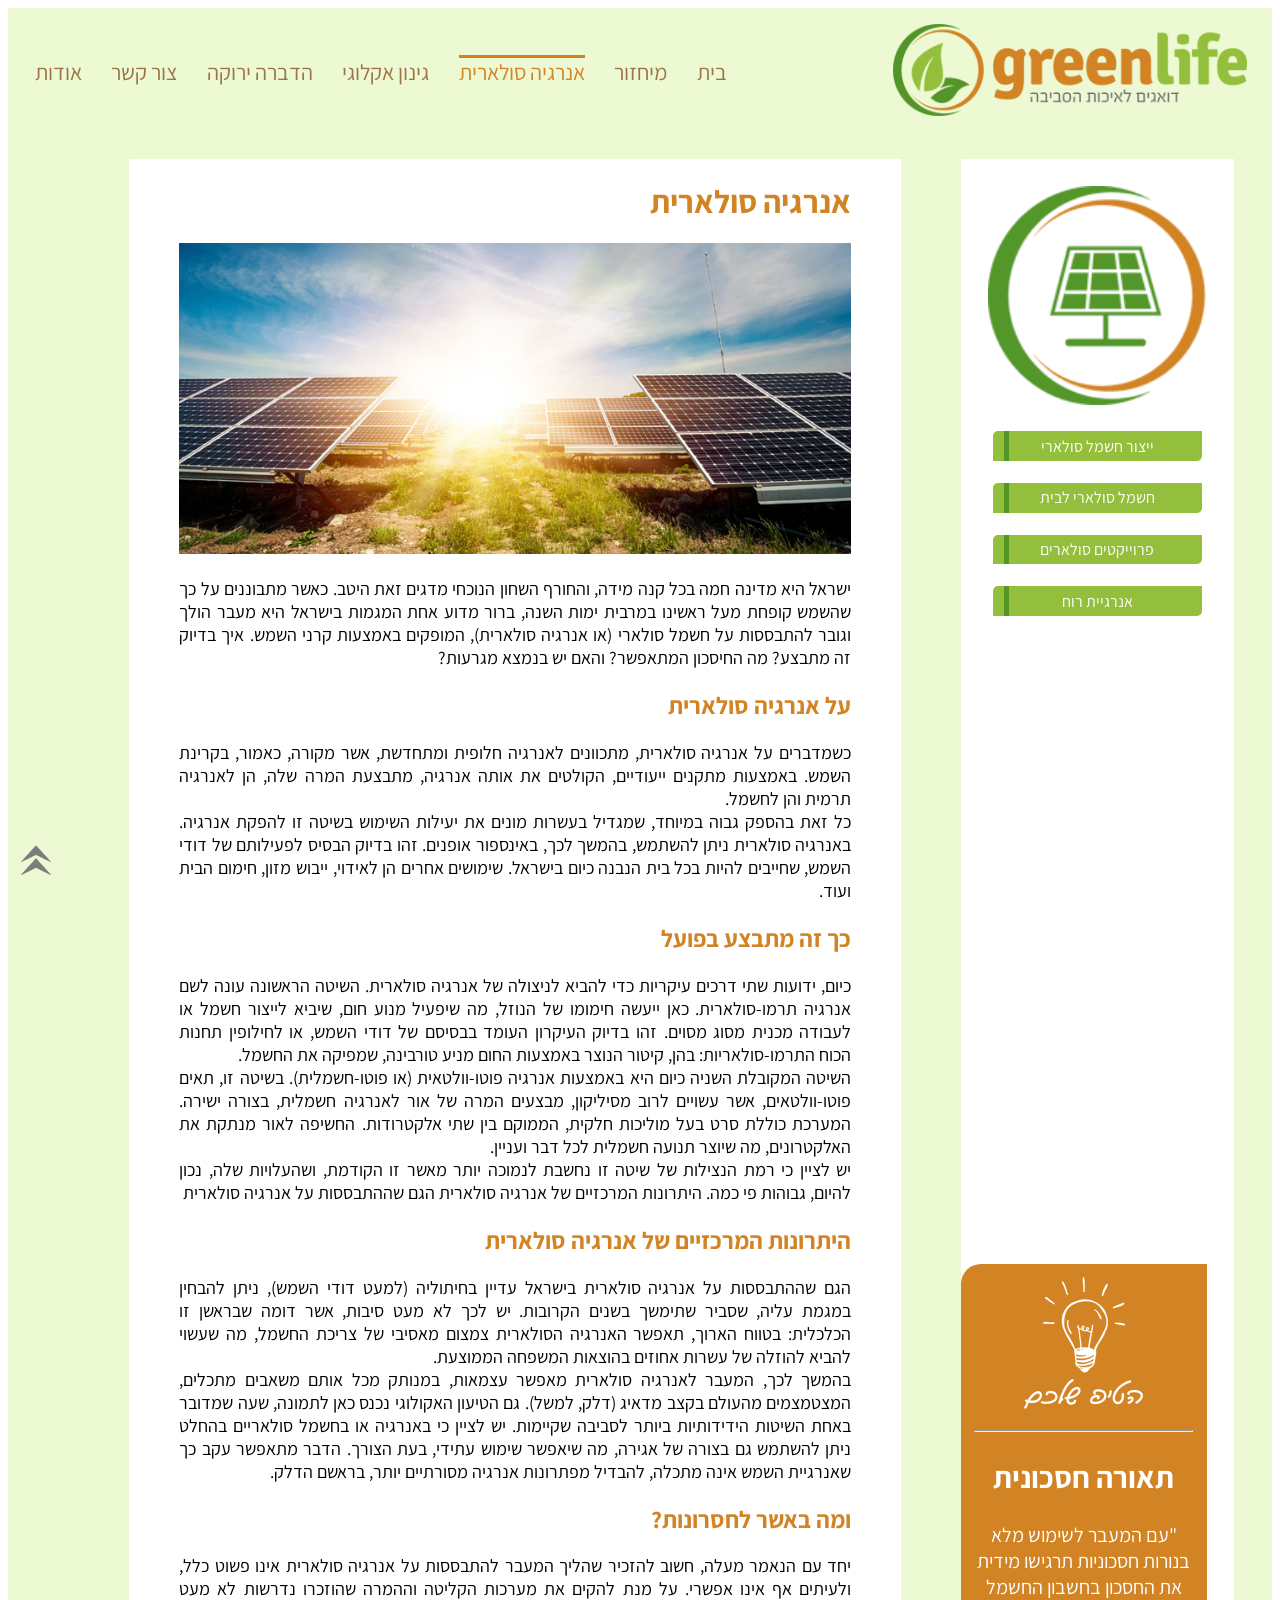
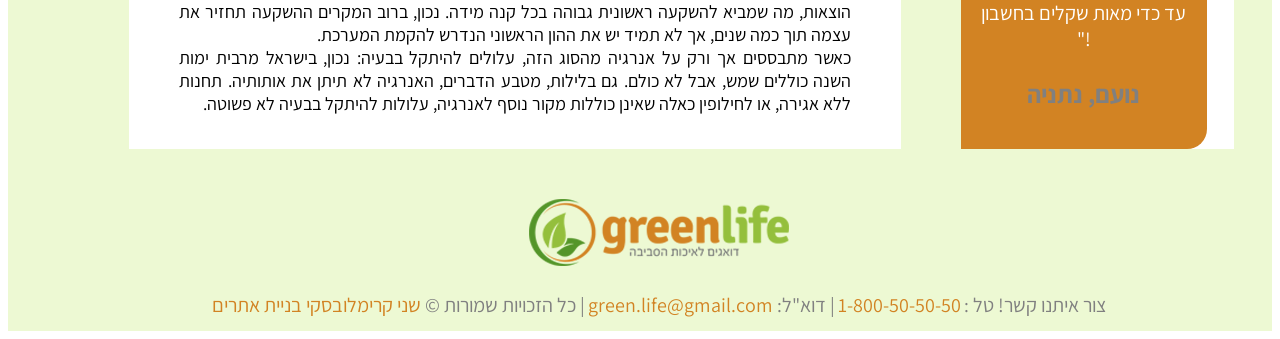
<file: html/solarit.html>
<!DOCTYPE html>
<html lang="he">

<head>
    <meta charset="UTF-8">
    <meta name="viewport" content="width=device-width, initial-scale=1.0">
    <meta http-equiv="X-UA-Compatible" content="ie=edge">
    <title> אנרגיה סולארית המון יתרונות</title>
    <link rel="stylesheet" href="../style.css" type="text/css" />
    <link rel="stylesheet" href="../pageStyle.css" type="text/css" />
    <link rel="icon" href="../images/iconginun2.png" type="image/icon type">
</head>

<body>

    <div class="header">

        <div id="headerContent">
            <a href="../index.html">
                 <img src="../images/logo-green-life.png"> 
            </a>
        </div>

        <nav>
            <a href="../index.html">בית</a>
            <a href="michzur.html">מיחזור</a>
            <a class="current" href="solarit.html">אנרגיה סולארית</a>
            <a href="ginun.html">גינון אקלוגי</a>
            <a href="hadbara.html">הדברה ירוקה</a>
            <a href="contact.html">צור קשר</a>
            <a href="odot.html">אודות</a>
        </nav>
    </div>
    <div class="page-content">
        <aside>

            <img src="../images/iconsolarit2.png" class="animationImg">
            <br>
            <div class="rectangle">
                <a href="#">  ייצור חשמל סולארי</a>
                <br>
                <a href="#"> חשמל סולארי לבית</a>
                <br>
                <a href="#"> פרוייקטים סולארים </a>
                <br>
                <a href="#">   אנרגיית רוח</a>
            </div>
            
            <div class="boxTip">
                <img src="../images/icontip.png">
                <hr>
                <h2> תאורה חסכונית</h2>
                <p>
                    "עם המעבר לשימוש מלא בנורות חסכוניות תרגישו מידית את החסכון בחשבון החשמל עד כדי מאות שקלים בחשבון !"
                </p>
                <h3>נועם, נתניה</h3>
            </div>
        </aside>

        <main>

            <h1>אנרגיה סולארית</h1>
            <img src="../images/gagsolari.jpg">
            <p>
                ישראל היא מדינה חמה בכל קנה מידה, והחורף השחון הנוכחי מדגים זאת היטב. כאשר מתבוננים על כך שהשמש קופחת מעל ראשינו במרבית ימות
                השנה, ברור מדוע אחת המגמות בישראל היא מעבר הולך וגובר להתבססות על חשמל סולארי (או אנרגיה סולארית), המופקים
                באמצעות קרני השמש. איך בדיוק זה מתבצע? מה החיסכון המתאפשר? והאם יש בנמצא מגרעות?
            </p>


            <h2>על אנרגיה סולארית </h2>
            <p>
                כשמדברים על אנרגיה סולארית, מתכוונים לאנרגיה חלופית ומתחדשת, אשר מקורה, כאמור, בקרינת השמש. באמצעות מתקנים ייעודיים, הקולטים
                את אותה אנרגיה, מתבצעת המרה שלה, הן לאנרגיה תרמית והן לחשמל.<br> כל זאת בהספק גבוה במיוחד,
                שמגדיל בעשרות מונים את יעילות השימוש בשיטה זו להפקת אנרגיה. באנרגיה סולארית ניתן להשתמש, בהמשך לכך, באינספור
                אופנים. זהו בדיוק הבסיס לפעילותם של דודי השמש, שחייבים להיות בכל בית הנבנה כיום בישראל. שימושים אחרים הן
                לאידוי, ייבוש מזון, חימום הבית ועוד.
            </p>

            <h2>כך זה מתבצע בפועל</h2>
            <p>
                כיום, ידועות שתי דרכים עיקריות כדי להביא לניצולה של אנרגיה סולארית. השיטה הראשונה עונה לשם אנרגיה תרמו-סולארית. כאן ייעשה
                חימומו של הנוזל, מה שיפעיל מנוע חום, שיביא לייצור חשמל או לעבודה מכנית מסוג מסוים. זהו בדיוק העיקרון העומד
                בבסיסם של דודי השמש, או לחילופין תחנות הכוח התרמו-סולאריות: בהן, קיטור הנוצר באמצעות החום מניע טורבינה, שמפיקה
                את החשמל.<br> השיטה המקובלת השניה כיום היא באמצעות אנרגיה פוטו-וולטאית (או פוטו-חשמלית).
                בשיטה זו, תאים פוטו-וולטאים, אשר עשויים לרוב מסיליקון, מבצעים המרה של אור לאנרגיה חשמלית, בצורה ישירה. המערכת
                כוללת סרט בעל מוליכות חלקית, הממוקם בין שתי אלקטרודות. החשיפה לאור מנתקת את האלקטרונים, מה שיוצר תנועה חשמלית
                לכל דבר ועניין.<br> יש לציין כי רמת הנצילות של שיטה זו נחשבת לנמוכה יותר מאשר זו הקודמת, ושהעלויות שלה, נכון
                להיום, גבוהות פי כמה. היתרונות המרכזיים של אנרגיה סולארית הגם שההתבססות על אנרגיה סולארית
            </p>

            <h2>היתרונות המרכזיים של אנרגיה סולארית</h2>
            <p>הגם שההתבססות על אנרגיה סולארית בישראל עדיין בחיתוליה (למעט דודי השמש), ניתן להבחין במגמת עליה, שסביר שתימשך
                בשנים הקרובות. יש לכך לא מעט סיבות, אשר דומה שבראשן זו הכלכלית: בטווח הארוך, תאפשר האנרגיה הסולארית צמצום
                מאסיבי של צריכת החשמל, מה שעשוי להביא להוזלה של עשרות אחוזים בהוצאות המשפחה הממוצעת.<br> בהמשך לכך, המעבר
                לאנרגיה סולארית מאפשר עצמאות, במנותק מכל אותם משאבים מתכלים, המצטמצמים מהעולם בקצב מדאיג (דלק, למשל). גם
                הטיעון האקולוגי נכנס כאן לתמונה, שעה שמדובר באחת השיטות הידידותיות ביותר לסביבה שקיימות. יש לציין כי באנרגיה
                או בחשמל סולאריים בהחלט ניתן להשתמש גם בצורה של אגירה, מה שיאפשר שימוש עתידי, בעת הצורך. הדבר מתאפשר עקב
                כך שאנרגיית השמש אינה מתכלה, להבדיל מפתרונות אנרגיה מסורתיים יותר, בראשם הדלק.
            </p>

            <h2>ומה באשר לחסרונות?</h2>
            <p>יחד עם הנאמר מעלה, חשוב להזכיר שהליך המעבר להתבססות על אנרגיה סולארית אינו פשוט כלל, ולעיתים אף אינו אפשרי. על
                מנת להקים את מערכות הקליטה וההמרה שהוזכרו נדרשות לא מעט הוצאות, מה שמביא להשקעה ראשונית גבוהה בכל קנה מידה.
                נכון, ברוב המקרים ההשקעה תחזיר את עצמה תוך כמה שנים, אך לא תמיד יש את ההון הראשוני הנדרש להקמת המערכת.<br>                כאשר מתבססים אך ורק על אנרגיה מהסוג הזה, עלולים להיתקל בבעיה: נכון, בישראל מרבית ימות השנה כוללים שמש, אבל
                לא כולם. גם בלילות, מטבע הדברים, האנרגיה לא תיתן את אותותיה. תחנות ללא אגירה, או לחילופין כאלה שאינן כוללות
                מקור נוסף לאנרגיה, עלולות להיתקל בבעיה לא פשוטה.
            </p>

        </main>
    </div>
    <footer>
        <img src="../images/logo-green-lifekatan.png">
        <div>
            <br>
            <label> צור איתנו קשר! טל :</label>
            <a href="tel:1-800-50-50-50"> 1-800-50-50-50</a>
            <label> | דוא"ל: </label>
            <a href="mailto:green.life@gmail.com"> green.life@gmail.com</a>
            <label> | כל הזכויות שמורות &copy; </label>
            <a href="mailto:sh0533175395@gmail.com">שני קרימלובסקי בניית אתרים</a>
        </div>
    </footer>

    <div class="chets">
        <a href="#">
            <img src="../images/chets.png">
        </a>
    </div>
</body>

</html>
</file>
<file: style.css>
@import url('https://fonts.googleapis.com/css?family=Assistant');
        
body {
    direction: rtl;
}

* {
    font-family: 'Assistant', sans-serif;
}

/* ========== */
/* ראש העמוד */
/* ========== */

#headerContent {
    padding-right: 2%;
    flex: 2;
}

.header {
    background-color: rgba(237, 249, 211, 1.00);
    display: flex;
    justify-content: flex-start;
    padding-top: 1rem;
    align-items: center;
}

.header img {
    width: 100%;
}

nav {
    flex: 5;
    text-align: left;
}

nav a {
    color: rgb(155, 117, 69);
    text-decoration: none;
    font-size: 22px;
    margin-left: 3%;
}

nav a:hover,
.current {
    color: rgba(210, 131, 35, 1.00);
    border-top-color: rgba(210, 131, 35, 1.00);
    border-top-style: solid;
}
.boxs img{
    width: 65%;
}
.art-Boxs{
    width: 100%;
}


@media screen and (max-width:1030px) {
    #headerContent {
        flex: 1;
    }

    nav {
        flex: 6;
    }
}

@media screen and (max-width:860px) {
    nav a {
        font-size: 18px;
    }
}

@media screen and (max-width:720px) {
    nav a {
        font-size: 15px;
    }
}

/* =========== */
/* תוכן העמוד */
/* =========== */

.content {
    background-color: rgba(237, 249, 211, 1.00);
    display: grid;
    grid-template-columns: 65% 22%;
    padding: 3%;
    grid-gap: 6%;

}

@media screen and (max-width: 600px) {

    #headerContent {
        text-align: center;
        padding-right: 0%;
    }

    .header {
        display: none;
    }

    nav {
        background-color: rgba(84, 149, 41, 1.00);
        background-image: none;
        padding: 0%;
        text-align: center;
    }

    nav a {
        font-size: 18%;
    }

    .content {
        grid-template-columns: 100%;
        flex-wrap: wrap;
        grid-gap: 0%;
    }

    .mainContact {
        width: 100%;
    }

    .boxs {
        flex-direction: column;
        flex-wrap: wrap;
        border-top-left-radius: 0%;
    }
    

    main {
        padding-right: 0% !important;
    }

    aside {
        margin: 0% 17%;
        padding: 0%;
    }

}


.icons {
    display: none !important;
}

footer {
    display: block !important;
    text-align: center !important;
    padding: 1% 1% 1% 4% !important;
}

#chets {
    display: none;
}

footer label,
footer a {
    font-size: 20px !important;
}


/* ======== */
/* צד ימין */
/* ======== */

main {
    padding-right: 6%;
    text-align: justify;
    position: relative;
}

main h1 {
    color: rgba(210, 131, 35, 1.00);
}

.boxs {
    border-top-left-radius: 20px;
    display: flex;
    color: white;
    margin-top: 3%;
}

.boxs:nth-child(odd) {
    background-color: rgba(84, 149, 41, 1.00);
}

.boxs:nth-child(even) {
    background-color: rgba(210, 131, 35, 1.00);
}

.boxs article {
    flex-basis: 37%;
    align-self: flex-end;
    margin-left: 1%;
    margin-right: 2%;
}

article h2 {
    font-size: 35px;
    text-align: center;
}

article p {
    font-size: 20px;
    text-align: center;
}

.chets {
    position: fixed;
    bottom: 20px;
    left: 20px;
}

/* ======== */
/* צד שמאל */
/* ======== */

aside {
    background-color: white;
    padding: 10%;
}

aside h1 {
    color: rgba(210, 131, 35, 1.00);
    text-align: center;
    font-size: 30px;
}

aside a {
    text-decoration: none;
    color: rgba(210, 131, 35, 1.00);
}

aside a:hover {
    color: rgba(84, 149, 41, 1.00);
}

aside h2 {
    background-color: rgba(210, 131, 35, 1.00);
    color: white;
    font-size: 30px;
    text-align: center;
}

aside h3 {
    color: gray;
    font-size: 21px;
    text-align: center;
}

aside .contactIndex img {
    width: 100%;
}

.no-color {
    background-color: transparent;
}

.fullArticle {
    text-align: center;
    font-size: 20px;
}

p {
    font-size: 18px;
}



/* ============ */
/* תחתית העמוד */
/* ============ */

footer {
    background-color: rgba(237, 249, 211, 1.00);
    text-align: left;
    padding: 1% 1% 1% 4%;
    display: flex;
    justify-content: space-around;
    align-content: flex-end;
}

footer label {
    color: gray;
    font-size: 21px;
}

footer a {
    text-decoration: none;
    color: rgba(210, 131, 35, 1.00);
    font-size: 21px;
}

footer a:hover {
    color: rgba(84, 149, 41, 1.00);
}
</file>
<file: pageStyle.css>
/* =========== */
/* תוכן העמוד */
/* =========== */

.page-content {
    background-color: rgba(237, 249, 211, 1.00);
    display: grid;
    grid-template-columns: 23% 65%;
    padding: 3%;
    grid-gap: 5%;
}

@media (max-width:1270px) {

    .page-content-contact {
        display: flex;
        flex-direction: column;
    }
    .formBox {
        display: grid !important;
        grid-template: repeat(4, auto) / repeat(4, auto) !important;
        grid-gap: 15% 3% !important;
        margin-bottom: 15% !important;

    }
    .contact-aside {
        display: none;
    }
}


@media (max-width:600px) {

    .page-content {
        display: flex;
        flex-direction: column;
    }

    .boxTip {
        flex-direction: column;
        flex-wrap: wrap;
        border-top-left-radius: 0%;
        position: inherit !important;
        margin-top: 5%;
    }

    main {
        order: 1;
    }

    aside {
        margin: 0% 17%;
        padding: 0%;
        order: 2;
        position: relative;
        padding-right: 0% !important;
    }

    .rectangle,
    .animationImg,
    #chets,
    .icons {
        display: none;
    }

    #contactTitle {
        font-size: 31px;
    }

    form select {
        grid-column: 2/5;
        margin-bottom: 20%;
    }

    .hoverVideo {
        margin-bottom: 62% !important;
    }
}



/* ======== */
/* צד שמאל */
/* ======== */

main {
    padding: 0% 6.5% 2% 6.5%;
    background-color: white;
    text-align: justify;
}

main h1,
main h2 {
    color: rgba(210, 131, 35, 1.00);
}

main a {
    text-decoration: none;
    color: rgba(210, 131, 35, 1.00);
}

main a:hover {
    color: rgba(84, 149, 41, 1.00);
}

main img {
    width: 100%;
    border: none;
}

#chets {
    float: left;
    margin-top: 3%;
}

/* ======== */
/* צד ימין */
/* ======== */

aside {
    position: relative;
    text-align: center;
}

.contact-aside {
    padding: 0;
}

.animationImg {
    cursor: pointer;
    transition: 0.5s;
    width: 100%;
}

.animationImg:hover {
    transform: scale(1.2);
}

aside a {
    background-image: url(images/rekayarok.jpg);
    font-size: 16px;
    text-decoration: none;
    color: white;
    display: inline-block;
    width: 96%;
    background-repeat: no-repeat;
    margin-top: 10%;
    border-top-left-radius: 5px;
    border-bottom-right-radius: 5px;
    padding: 2% 0% 2% 0%;
}

aside a:hover {
    color: rgba(210, 131, 35, 1.00);
}

.boxTip {
    background-color: rgba(210, 131, 35, 1.00);
    border-top-left-radius: 20px;
    border-bottom-right-radius: 20px;
    color: white;
    padding: 5%;
    position: absolute;
    bottom: 0%;
}

aside h2 {
    font-size: 30px;
}

aside h3 {
    font-size: 25px;
    color: gray;
}

aside h4 {
    margin-top: 20%;
    font-size: 26px;
    color: rgba(210, 131, 35, 1.00);
}

aside p {
    font-size: 20px;
}

/* ====== */
/*  טופס */
/* ====== */

form {
    background-color: rgba(240, 240, 240, 1.00);
    padding: 4%;
    border-radius: 10px;
    box-shadow: 3px 3px 4px rgb(140, 140, 140);
    width: 95%;
}

.formBox {
    display: grid;
    grid-template: repeat(3, auto) / repeat(6, auto);
    grid-gap: 15% 3%;
    margin-bottom: 3%;

}

form textarea {
    margin-right: 12.5%;
    background-color: rgba(230, 230, 230, 1.00);
    border: 1px solid black;
    border-radius: 5px;
    padding-right: 2%;
    padding-top: 1%;
    width: 85%;

}

form input[type=submit],
form input[type=reset] {
    box-shadow: inset 0 -1px 2px #555;
    border-radius: 3px;
    border: 1px solid rgba(153, 153, 153, 1.00);
    padding: 0.3% 2%;
    margin: 0.5%;
    float: left;
}

form input[type=submit]:hover,
form input[type=reset]:hover {
    background-color: rgba(143, 142, 142, 1.00);
    color: rgba(204, 204, 204, 1.00);
    box-shadow: inset 0 2px 0 rgba(153, 153, 153, 1.00);
}


/* ====== */
/*  טבלה */
/* ====== */

table {
    border: 3px solid black;
    text-align: center;
    width: 100%;
    margin-top: 2%;
}

th {
    background-color: rgba(237, 249, 211, 1.00);
    color: black;
    padding: 0.5%;
    border: 1px solid black;
}

td {
    border: 1px solid black;
    padding: 0.5%;
}

video {
    width: 100%;
    border: none;
}



.hoverVideo {
    background-color: transparent;
    perspective: 1000px;
    margin-bottom: 50%;
}

.hoverVideo2 {
    position: relative;
    transition: transform 0.6s;
    transform-style: preserve-3d;
}

.hoverVideo:hover .hoverVideo2 {
    transform: rotateY(180deg);
}

.hoverVideo img,
.hoverVideo video {
    position: absolute;
    backface-visibility: hidden;
}

.hoverVideo video {
    transform: rotateY(180deg);
}

/* ====== */
/* אודות */
/* ====== */



.grid-container {
    width: 100%;
    height: 100%;
    display: grid;
    grid-gap: 10px;
    background-color: white;
    padding: 10px;    
    box-sizing: border-box;
}

.grid-item {
    background-color: rgba(255, 255, 255, 0.8);
}
.grid-item img {
    width: 100%;
    height: 100%;
}

.item1 {
    grid-column: 1 / span 2;
    grid-row: 1;
}

.item2 {
    grid-column: 3;
    grid-row: 1 / span 2;
}


.item5 {
    grid-column: 1 / span 3;
    grid-row: 3;
}
</file>
